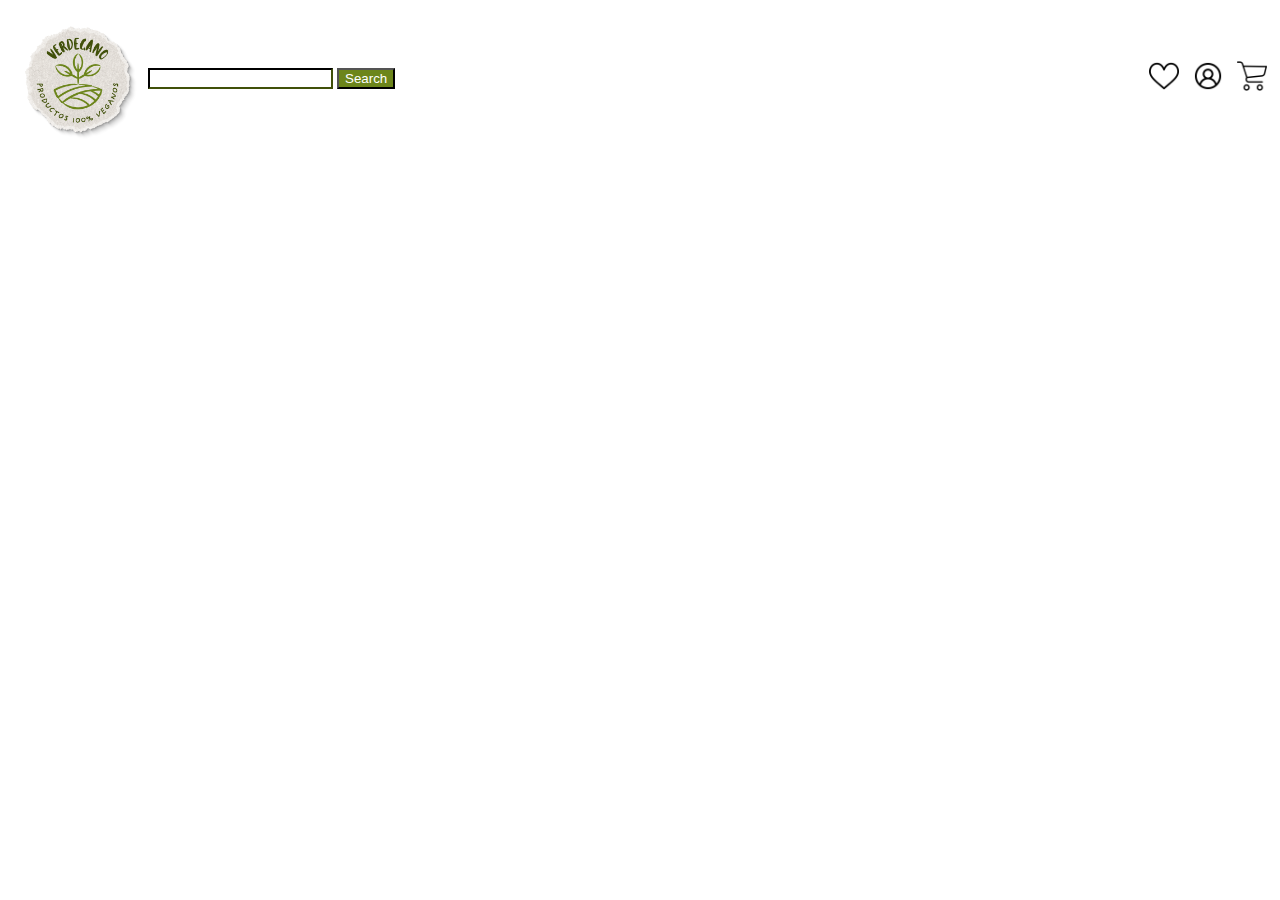
<file: U2/1_PROYECTOSOLOCSS/index.html>
<!DOCTYPE html>
<html lang="en">
<head>
    <meta charset="UTF-8">
    <meta name="viewport" content="width=device-width, initial-scale=1.0">
    <title>PROYECTO </title>
    <link rel="stylesheet" href="style.css">
</head>

<body>
    <header>
        <div id="logoBuscador">
            <img src="Elementos/Logotipos/1.png" alt="log1" id = "log1">
            <form >
                <input type="text" name = "cuadroSearch" id = "cuadroSearch">
                <button id="Search">Search</button>
            </form> 
        </div>
        
        <div id="iconosHeader">
            <img src="Elementos/IconosPlus/me-gusta.png" alt="carrito" id="carrito">
            <img src="Elementos/IconosPlus/avatar.png" alt="avatar" id="avatar">
            <img src="Elementos/IconosPlus/carrito-de-compras.png" alt="">
        </div>
    </header>   
    <div>

    </div>
    <div>

    </div>
    <div>

    </div>
</body>
</html>
</file>
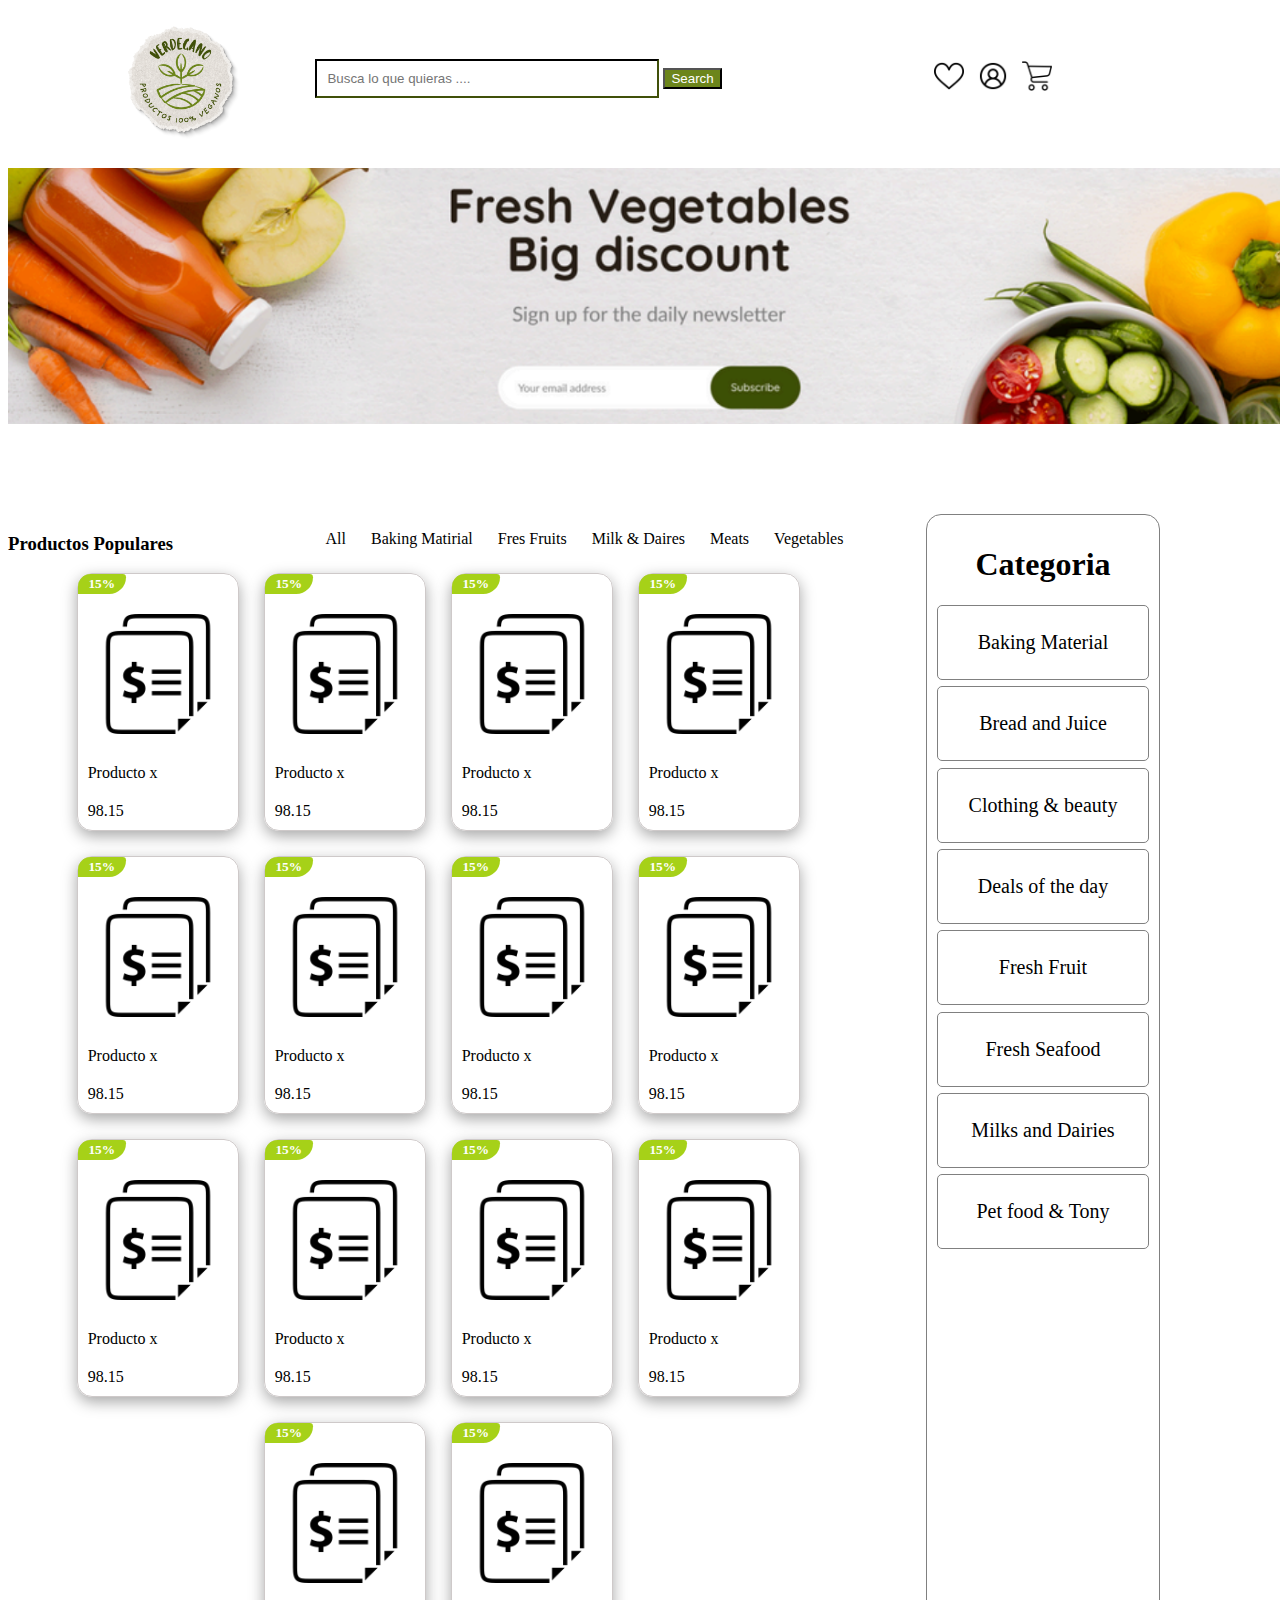
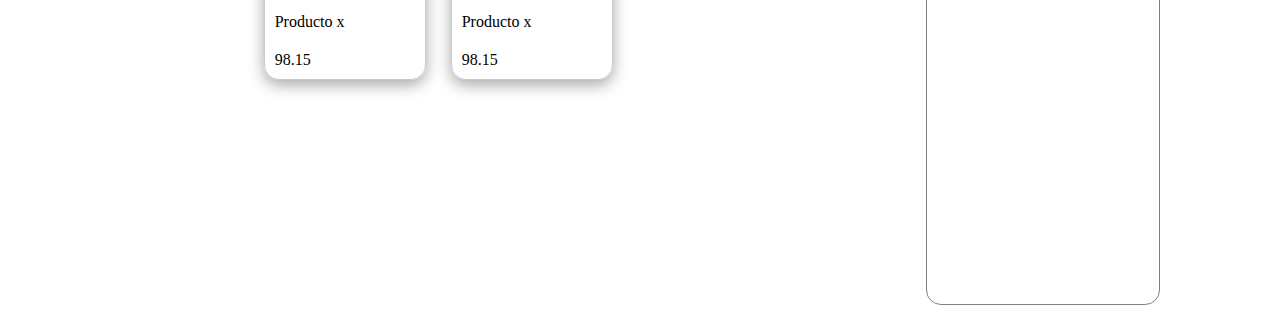
<file: U2/1_PROYECTOSOLOCSS/html/index.html>
<!DOCTYPE html>
<html lang="en">
<head>
    <meta charset="UTF-8">
    <meta name="viewport" content="width=device-width, initial-scale=1.0">
    <title>PROYECTO </title>
    <link rel="stylesheet" href="/U2/1_PROYECTOSOLOCSS/estilos/indexestilo.css">
    <link rel="preconnect" href="https://fonts.googleapis.com">
</head>

<body>
    <header>
        <div id="logoBuscador">
            <img src="/U2/1_PROYECTOSOLOCSS/Elementos/Logotipos/1.png" alt="log1" id = "log1">
            <form >
                <input type="text" name = "cuadroSearch" id = "cuadroSearch" placeholder="Busca lo que quieras ....">
                <button id="Search">Search</button>
            </form> 
        </div>
        
        <div id="iconosHeader">
            <img src="/U2/1_PROYECTOSOLOCSS/Elementos/IconosPlus/me-gusta.png" alt="megusta">
            <img src="/U2/1_PROYECTOSOLOCSS/Elementos/IconosPlus/avatar.png" alt="avatar" id="avatar">
            <a href="carrito.html"><img src="/U2//1_PROYECTOSOLOCSS/Elementos/IconosPlus/carrito-de-compras.png" alt="carrito" id="carrito"></a>
        </div>
    </header> 
        <div class="banner">
            
        </div>
        <div id = "contenedorP">
            <section id="productos">
                <div id="filtros">
                    <div>
                        <h3>Productos Populares</h3>
                    </div>
                    <div id="filtrosChild">
                        <p>All</p>
                        <p>Baking Matirial</p>
                        <p>Fres Fruits</p>
                        <p>Milk & Daires</p>
                        <p>Meats</p>
                        <p>Vegetables</p>
                    </div>
                    
                </div>
                <div id="cards">
                    
                    <div class="tarjeta">
                        <div class="eleIzq">
                            <p>15%</p>
                        </div>
                        <img src="/U2/1_PROYECTOSOLOCSS/Elementos/Iconos/30932.png" alt="prueba">                        
                        <p>Producto x</p>
                        <p>98.15</p>
                    </div>
                    <div class="tarjeta">
                        <div class="eleIzq">
                            <p>15%</p>
                        </div>
                        <img src="/U2/1_PROYECTOSOLOCSS/Elementos/Iconos/30932.png" alt="prueba">                        
                        <p>Producto x</p>
                        <p>98.15</p>
                    </div>
                    <div class="tarjeta">
                        <div class="eleIzq">
                            <p>15%</p>
                        </div>
                        <img src="/U2/1_PROYECTOSOLOCSS/Elementos/Iconos/30932.png" alt="prueba">                        
                        <p>Producto x</p>
                        <p>98.15</p>
                    </div>
                    <div class="tarjeta">
                        <div class="eleIzq">
                            <p>15%</p>
                        </div>
                        <img src="/U2/1_PROYECTOSOLOCSS/Elementos/Iconos/30932.png" alt="prueba">                        
                        <p>Producto x</p>
                        <p>98.15</p>
                    </div>
                    <div class="tarjeta">
                        <div class="eleIzq">
                            <p>15%</p>
                        </div>
                        <img src="/U2/1_PROYECTOSOLOCSS/Elementos/Iconos/30932.png" alt="prueba">                        
                        <p>Producto x</p>
                        <p>98.15</p>
                    </div>
                    <div class="tarjeta">
                        <div class="eleIzq">
                            <p>15%</p>
                        </div>
                        <img src="/U2/1_PROYECTOSOLOCSS/Elementos/Iconos/30932.png" alt="prueba">                        
                        <p>Producto x</p>
                        <p>98.15</p>
                    </div>
                    <div class="tarjeta">
                        <div class="eleIzq">
                            <p>15%</p>
                        </div>
                        <img src="/U2/1_PROYECTOSOLOCSS/Elementos/Iconos/30932.png" alt="prueba">                        
                        <p>Producto x</p>
                        <p>98.15</p>
                    </div>
                    <div class="tarjeta">
                        <div class="eleIzq">
                            <p>15%</p>
                        </div>
                        <img src="/U2/1_PROYECTOSOLOCSS/Elementos/Iconos/30932.png" alt="prueba">                        
                        <p>Producto x</p>
                        <p>98.15</p>
                    </div>
                    <div class="tarjeta">
                        <div class="eleIzq">
                            <p>15%</p>
                        </div>
                        <img src="/U2/1_PROYECTOSOLOCSS/Elementos/Iconos/30932.png" alt="prueba">                        
                        <p>Producto x</p>
                        <p>98.15</p>
                    </div>
                    <div class="tarjeta">
                        <div class="eleIzq">
                            <p>15%</p>
                        </div>
                        <img src="/U2/1_PROYECTOSOLOCSS/Elementos/Iconos/30932.png" alt="prueba">                        
                        <p>Producto x</p>
                        <p>98.15</p>
                    </div>
                    <div class="tarjeta">
                        <div class="eleIzq">
                            <p>15%</p>
                        </div>
                        <img src="/U2/1_PROYECTOSOLOCSS/Elementos/Iconos/30932.png" alt="prueba">                        
                        <p>Producto x</p>
                        <p>98.15</p>
                    </div>
                    <div class="tarjeta">
                        <div class="eleIzq">
                            <p>15%</p>
                        </div>
                        <img src="/U2/1_PROYECTOSOLOCSS/Elementos/Iconos/30932.png" alt="prueba">                        
                        <p>Producto x</p>
                        <p>98.15</p>
                    </div>
                    <div class="tarjeta">
                        <div class="eleIzq">
                            <p>15%</p>
                        </div>
                        <img src="/U2/1_PROYECTOSOLOCSS/Elementos/Iconos/30932.png" alt="prueba">                        
                        <p>Producto x</p>
                        <p>98.15</p>
                    </div>
                    <div class="tarjeta">
                        <div class="eleIzq">
                            <p>15%</p>
                        </div>
                        <img src="/U2/1_PROYECTOSOLOCSS/Elementos/Iconos/30932.png" alt="prueba">                        
                        <p>Producto x</p>
                        <p>98.15</p>
                    </div>

                </div>
            </section>
            <aside class="barra">
                
                <h1>Categoria</h1>
                <article class="aside-items">
                    <p>Baking Material</p>
                </article>
                <article class="aside-items">
                    <p>Bread and Juice</p>
                </article>
                <article class="aside-items">
                    <p>Clothing & beauty</p>
                </article>
                <article class="aside-items">
                    <p>Deals of the day</p>
                </article>
                <article class="aside-items">
                    <p>Fresh Fruit</p>
                </article>
                <article class="aside-items">
                    <p>Fresh Seafood</p>
                </article>
                <article class="aside-items">
                    <p>Milks and Dairies</p>
                </article>
                <article class="aside-items">
                    <p>Pet food & Tony</p>
                </article>
            </aside>
        </div>
        
      
    <div>
        
    </div>
    <div>

    </div>
    <div>

    </div>
</body>
</html>

<!--Prueba-->
</file>
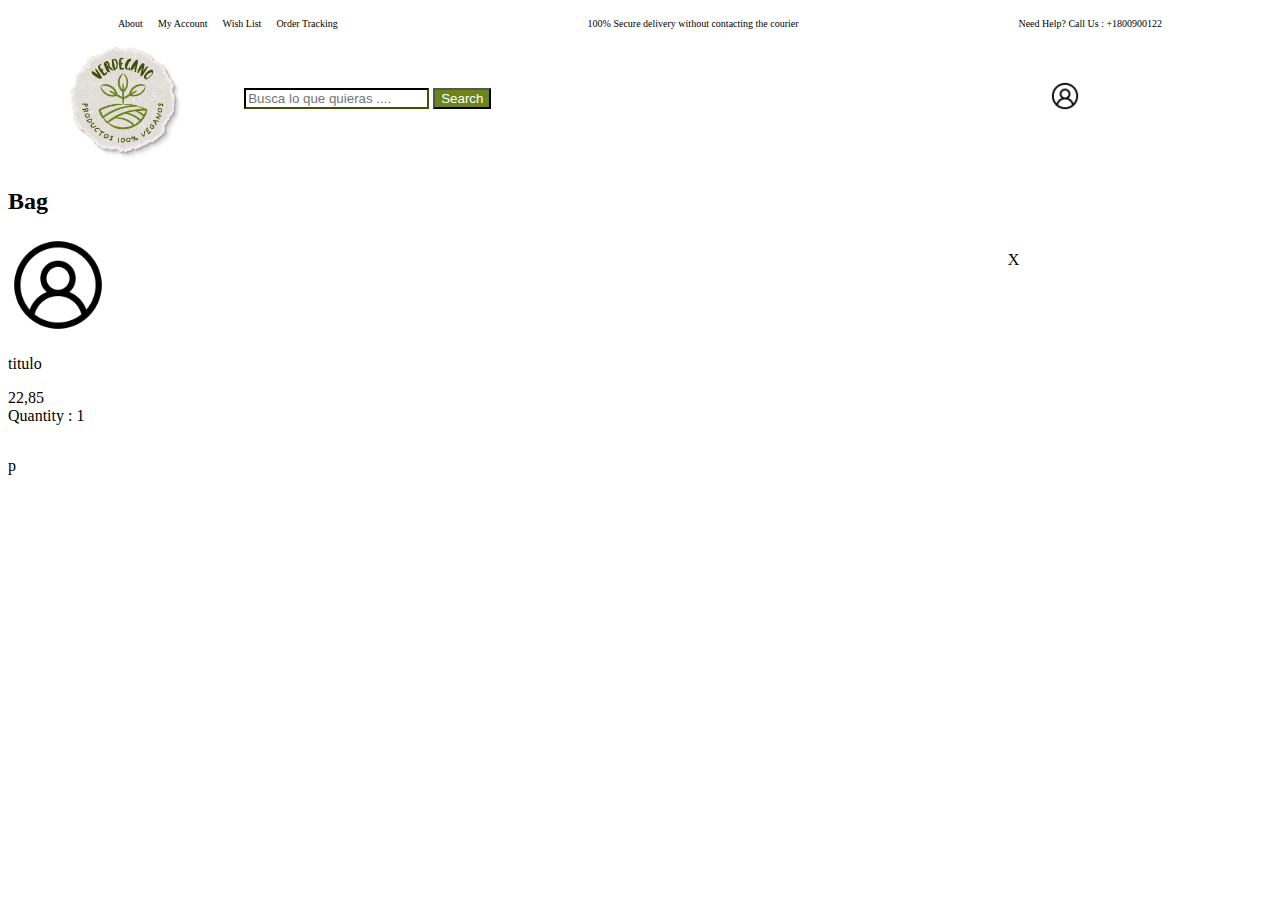
<file: U2/1_PROYECTOSOLOCSS/html/carrito.html>
<!DOCTYPE html>
<html lang="en">
<head>
    <meta charset="UTF-8">
    <meta name="viewport" content="width=device-width, initial-scale=1.0">
    <title>Carrito</title>
    <link rel="stylesheet" href="/U2/1_PROYECTOSOLOCSS/estilos/carrito.css">
</head>
<body>
    
    <div class="info">
        <div class="apartados" id = "x">
            <p>About</p>
            <p>My Account</p>
            <p>Wish List</p>
            <p>Order Tracking</p>
        </div>
        <div>
            <p>100% Secure delivery without contacting the courier</p>
        </div>
        <div>
            <p>Need Help? Call Us : +1800900122</p>
            
        </div>

    </div>
    <header>

        <div id="logoBuscador">
            <img src="/U2/1_PROYECTOSOLOCSS/Elementos/Logotipos/1.png" alt="log1" id = "log1">
            <form >
                <input type="text" name = "cuadroSearch" id = "cuadroSearch" placeholder="Busca lo que quieras ....">
                <button id="Search">Search</button>
            </form> 
        </div>
        
        <div id="iconosHeader">
            <a href="login.html"><img src="/U2/1_PROYECTOSOLOCSS/Elementos/IconosPlus/avatar.png" alt="avatar" id="avatar"></a>
        </div>
    </header> 

    <div class="Support">

    </div>
    <div class="carrito">
        <h2>Bag</h2>
        <section class="carro">
            
            <div class="productos">
                <img src="/U2/1_PROYECTOSOLOCSS/Elementos/IconosPlus/avatar.png" alt="x">
                <section class="descripcion">
                    <p>titulo</p>
                    <p>22,85    Quantity : 1</p>
                </section>
            </div>
            <div class="precio">
                <p>X</p>
            </div>
        </section>
        <aside id="total">
            <p>p</p>
        </aside>
    </div>
</body>
</html>
</file>
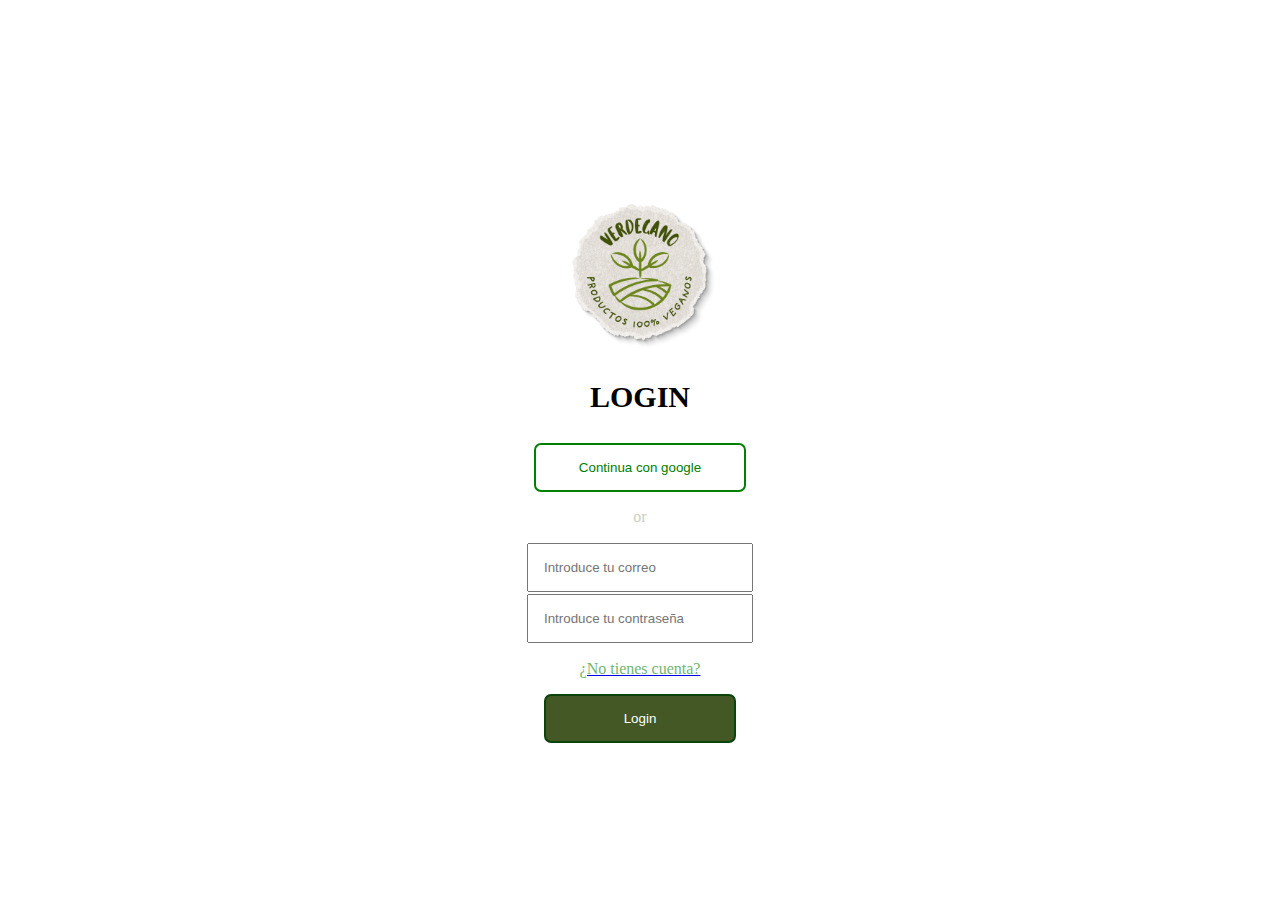
<file: U2/1_PROYECTOSOLOCSS/html/login.html>
<!DOCTYPE html>
<html lang="en">
<head>
    <meta charset="UTF-8">
    <meta name="viewport" content="width=device-width, initial-scale=1.0">
    <title>LOGIN</title>
    <link rel="stylesheet" href="/U2/1_PROYECTOSOLOCSS/estilos/login.css">
</head>
<body>
    <div class="contenedor">
        <img src="/U2/1_PROYECTOSOLOCSS/Elementos/Logotipos/1.png" alt="iconoLogin" id="iconoLogin">
        <h1>LOGIN</h1>
        <button id="google">Continua con google</button>
        <p>or</p>
        <input type="text" id="email" placeholder="Introduce tu correo ">
        <input type="text" id="passwd" placeholder="Introduce tu contraseña">
        <a href="register.html"><p id="recuerda">¿No tienes cuenta?</p></a>
        <button id="loginB">Login</button>
    </div>
</body>
</html>
</file>
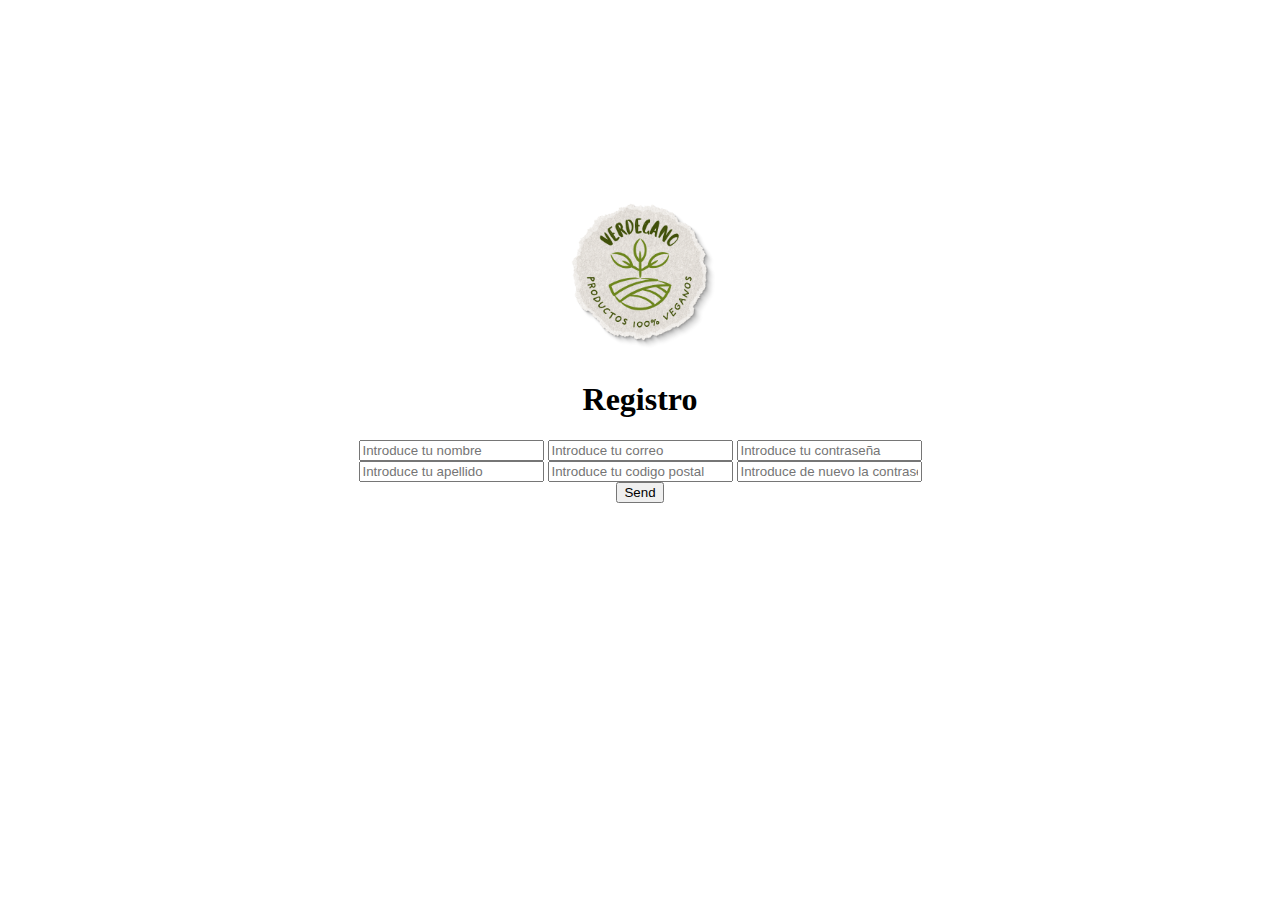
<file: U2/1_PROYECTOSOLOCSS/html/register.html>
<!DOCTYPE html>
<html lang="en">
<head>
    <meta charset="UTF-8">
    <meta name="viewport" content="width=device-width, initial-scale=1.0">
    <title>Registro</title>
    <link rel="stylesheet" href="/U2/1_PROYECTOSOLOCSS/estilos/register.css">
</head>
<body>
    <div id="contenedor">
        <img src="/U2/1_PROYECTOSOLOCSS/Elementos/Logotipos/1.png" alt="logotipo" id="logotipo">
        <h1>Registro</h1>
        
        <div id="contF">
            <div id="izq">
                <form id="fizq">
                    <input type="text" name="nombre" id="nombre" placeholder = "Introduce tu nombre">
                    <input type="text" name="correo" id="correo" placeholder="Introduce tu correo">
                    <input type="text" name = "psswd" id="psswd" placeholder="Introduce tu contraseña">
                </form>
            </div>
            <div id="derecha">
                <form id="fder">
                    <input type="text" name="apell" id="apellido" placeholder="Introduce tu apellido">
                    <input type="text" name="cp" id="codigoPostal" placeholder="Introduce tu codigo postal">
                    <input type="text" name="passwd2" id="passwd2" placeholder="Introduce de nuevo la contraseña">
                </form>
            </div>
        </div>
        <button type="button" name="send" id="send">Send</button>    

    </div>

    
        
    </form>
</body>
</html>
</file>
<file: U2/1_PROYECTOSOLOCSS/style.css>
/*header*/
header{
    display: flex;
    flex-direction: row;
    align-items:center;
    justify-content: space-between;
    
}

#logoBuscador {
    display: flex;
    align-items: center;

}

#cuadroSearch {
    border-color:#405009;
}

#log1 {
    height: 140px;
    width: auto;
}

#Search {
    color: white;
    background-color:#6C851B;
}

#Search:hover {
    background-color: #a6d118;
    transition-duration: 0.5s;
}

#iconosHeader img{
    height: 30px;
    width: 30px;
    margin: 5px;
}
</file>
<file: U2/1_PROYECTOSOLOCSS/estilos/indexestilo.css>
/*header*/
header{
    display: flex;
    flex-direction: row;
    align-items:center;
    justify-content: space-around;
    
}

#logoBuscador {
    display: flex;
    align-items: center;

}

#cuadroSearch {
    margin-left: 5vw;
    padding: 10px;
    width: 25vw;
    border-color:#405009;
}

#log1 {
    height: 140px;
    width: auto;
}

#Search {
    color: white;
    background-color:#6C851B;
}

#Search:hover {
    background-color: #a6d118;
    transition-duration: 0.5s;
}

#iconosHeader img{
    height: 30px;
    width: 30px;
    margin: 5px;
}

body {
    display: flex;
    flex-direction: column;
    justify-content: center;
    width: 90vw;
    overflow-x: hidden; /* Oculta cualquier desbordamiento en el eje horizontal */
}

/*contenedor del banner*/

.banner {
    margin-top: 20px;
    height: 20vw;
    width: 100vw;
    margin-bottom: 10vh;
    background-image: url('/U2/1_PROYECTOSOLOCSS/Elementos/fotos/image.png');
    background-repeat: no-repeat;
    background-size: 100vw;
    background-position: center center;

}


/*Div donde iran los productos*/
#contenedorP {
    display: flex;
    flex-direction: row;
    justify-content: space-around;
}

#productos {
    width: 80vw;
}

#productos {
    display: flex;
    flex-direction: column;
}

#filtros {
    display: flex;
    flex-direction: row;
    justify-content: space-between;
}

#filtrosChild {
    display: flex;
    flex-direction: row;
}

#filtrosChild p {
    margin-right: 25px;
}

/*aside*/
.barra {
    display: flex;
    flex-direction: column;
    align-content: center;
    align-items: center;
    margin-left: 5%;
    border: 0.2px solid grey;
    padding: 10px;
    padding-bottom: 5px;
    box-shadow: #6C851B;
    border-radius: 15px;
    
}

/*Cards*/

#cards {
    display: flex;
    flex-direction: row;
    flex-wrap: wrap;
    width: 100%;
    gap: 25px;
    justify-content: center;
    align-items:center;
    margin-bottom: 25vh;
    
}

.eleIzq {
    display: flex;
    justify-content: center;
    align-items: center;
    border-radius: 15px 4px 20px 0px;
    height: 20px;
    width: 30%;
    background-color: #a6d118;
}

.eleIzq p {
    color: white;
    font-weight: bold;
    font-size: smaller;
}

.tarjeta img {
    margin: 20px;
    width: 120px;
}

.tarjeta {
    display: flex;
    border : 0.2px solid rgb(206, 201, 201);
    /*margin: 25px;*/
    justify-content: space-between;
    flex-direction: column;
    box-shadow: rgba(0, 0, 0, 0.35) 0px 5px 15px;
    border-radius: 15px;
}

.tarjeta p {
    margin: 10px;
}

.tarjeta :hover {
    width: 150px;
    height: auto;
    transition: 0.5s ;
}

/*aside*/

.aside-items {
    border: 0.5px solid grey;
    padding: 5px;
    width: 200px;
    text-align: center;
    border-radius: 5px;
    margin-bottom: 3%;

}

.aside-items p {
    font-size: 
    20px;
}
</file>
<file: U2/1_PROYECTOSOLOCSS/estilos/carrito.css>
.info {
    display: flex;
    flex-direction: row;
    justify-content: space-around;
    height: 10px;
    font-size: 10px;
    margin-bottom: 10px;
}
.apartados {
    display: flex;
    flex-direction: row;
    margin-right: 15px;
}
.apartados p{
    margin-right: 15px;
}



/*header*/
header{
    display: flex;
    flex-direction: row;
    align-items:center;
    justify-content: space-between;
    
}

#logoBuscador {
    display: flex;
    align-items: center;
    margin-left: 45px;

}

#cuadroSearch {
    margin-left: 4vw;
    border-color:#405009;
}

#log1 {
    height: 140px;
    width: auto;
}

#Search {
    color: white;
    background-color:#6C851B;
}

#Search:hover {
    background-color: #a6d118;
    transition-duration: 0.5s;
}

#iconosHeader img{
    height: 30px;
    width: 30px;
    margin-right: 15vw;
}

/*carrito*/
.carrito {
    display: flex;
    flex-direction: column;
}
 .carrito img {
    width: 100px;
 }

 .carro {
    width: 80%;
    display: flex;
    flex-direction: row;
    justify-content: space-between;
 }

 .descripcion {
    width: 80%;
 }
</file>
<file: U2/1_PROYECTOSOLOCSS/estilos/login.css>
@import url('https://fonts.googleapis.com/css2?family=Bungee+Tint&family=Poppins:ital,wght@0,100;0,200;0,300;0,400;0,500;0,600;0,700;0,800;0,900;1,100;1,200;1,300;1,400;1,500;1,600;1,700;1,800;1,900&display=swap');

#iconoLogin {
    width: 180px;
}
.contenedor {
    display: flex;
    flex-direction: column;
    align-items: center;
    align-content: center;
    margin: 20vh;
}
h1 {
    font-size: 30px;
    font-family: 'Montserrat';
    
}
#google {
    margin-top: 1%;
    border-style: solid;
    border-color: green;
    background-color: white;
    padding: 15px;
    width: 16.5vw;
    border-radius: 7px 7px 7px;
    color: green;
}
#google:hover{
    background-color: rgb(225, 238, 225);
}

p {
    color: rgba(202, 202, 190, 0.959);
}


#email {
    width: 15vw;
    padding: 15px;
    margin: 1px;
}

#passwd {
    width: 15vw;
    padding: 15px;
    margin: 1px;
}

#recuerda {
    color: rgb(111, 182, 111);
}

#loginB {
    width: 15vw;
    padding: 15px;
    border-style: solid;
    border-color: rgb(10, 68, 10);
    border-radius: 7px 7px 7px;
    background-color: rgb(68, 88, 38);
    color: white;
}

#loginB:hover {
    background-color: rgb(67, 128, 67);
    transition-duration: 0.2s;
}
</file>
<file: U2/1_PROYECTOSOLOCSS/estilos/register.css>
#logotipo {
    width: 180px;
}

#contenedor {
    display: flex;
    justify-content: center;
    align-items: center;
    margin-top: 20vh;
    flex-direction: column;
}
</file>
